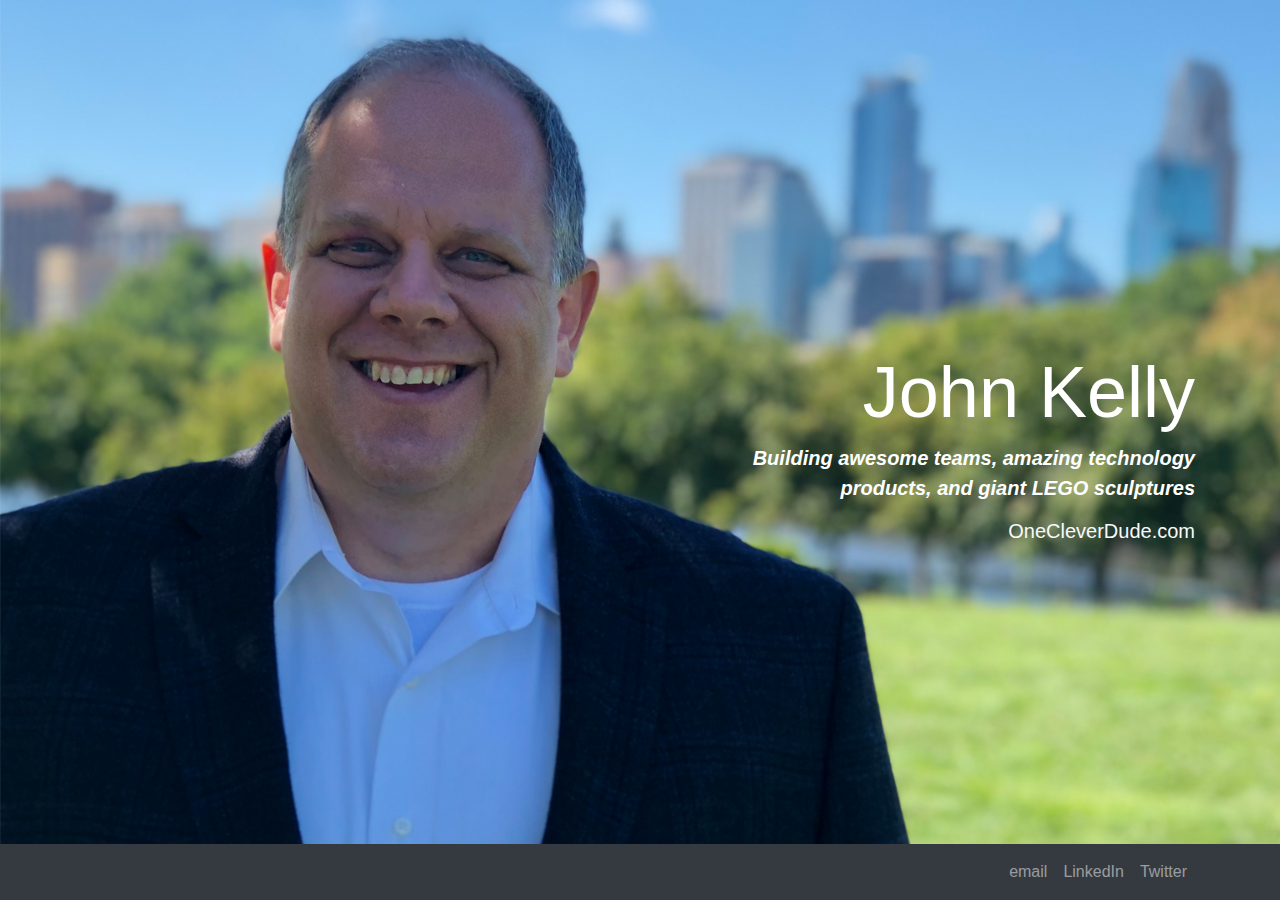
<file: index.html>
<!DOCTYPE html>
<html lang="en">

  <head>

    <meta charset="utf-8">
    <meta name="viewport" content="width=device-width, initial-scale=1, shrink-to-fit=no">
    <meta name="description" content="">
    <meta name="author" content="">

    <title>John Kelly - OneCleverDude.com</title>

    <!-- Bootstrap core CSS -->
    <link href="vendor/bootstrap/css/bootstrap.min.css" rel="stylesheet">

    <!-- Custom styles for this template -->
    <link href="css/the-big-picture.css" rel="stylesheet">
    <link rel="stylesheet" href="https://use.fontawesome.com/releases/v5.1.1/css/all.css" integrity="sha384-O8whS3fhG2OnA5Kas0Y9l3cfpmYjapjI0E4theH4iuMD+pLhbf6JI0jIMfYcK3yZ" crossorigin="anonymous">

  </head>

  <body >

    <!-- Navigation -->
    <nav class="navbar navbar-expand-lg navbar-dark bg-dark fixed-bottom">
      <div class="container">
        <button class="navbar-toggler" type="button" data-toggle="collapse" data-target="#navbarResponsive" aria-controls="navbarResponsive" aria-expanded="false" aria-label="Toggle navigation">
          <span class="navbar-toggler-icon"></span>
        </button>
        <div class="collapse navbar-collapse" id="navbarResponsive">
          <ul class="navbar-nav ml-auto">
            
            <li class="nav-item">
              <a class="nav-link" href="mailto:john@onecleverdude.com"><i class="fas fa-at"></i> email</a>
            </li>
            <li class="nav-item">
              <a class="nav-link" href="https://www.linkedin.com/in/jkelly3/">
                <i class="fab fa-linkedin"></i> LinkedIn
              </a>
            </li>
            <li class="nav-item">
              <a class="nav-link" href="https://twitter.com/jkelly3" >
                <i class="fab fa-twitter-square"></i> Twitter
              </a>
            </li>
          </ul>
        </div>
      </div>
    </nav>

    <!-- Page Content -->
    <section class="h-100" >
      <div class="container h-100" >
        <div class="row justify-content-end h-100 " >
          <div class="col-lg-5 align-self-center" >
            <h1 class="display-3 text-right text-white">John Kelly</h1>
            <p class="lead text-right text-white font-weight-bold font-italic">Building awesome teams, amazing technology products, and giant LEGO sculptures</p>
            <h5 class="text-right text-light">OneCleverDude.com</h5>
          </div>
        </div>
      </div>
    </section>

    <!-- Bootstrap core JavaScript -->
    <script src="vendor/jquery/jquery.min.js"></script>
    <script src="vendor/bootstrap/js/bootstrap.bundle.min.js"></script>

  </body>

</html>
</file>
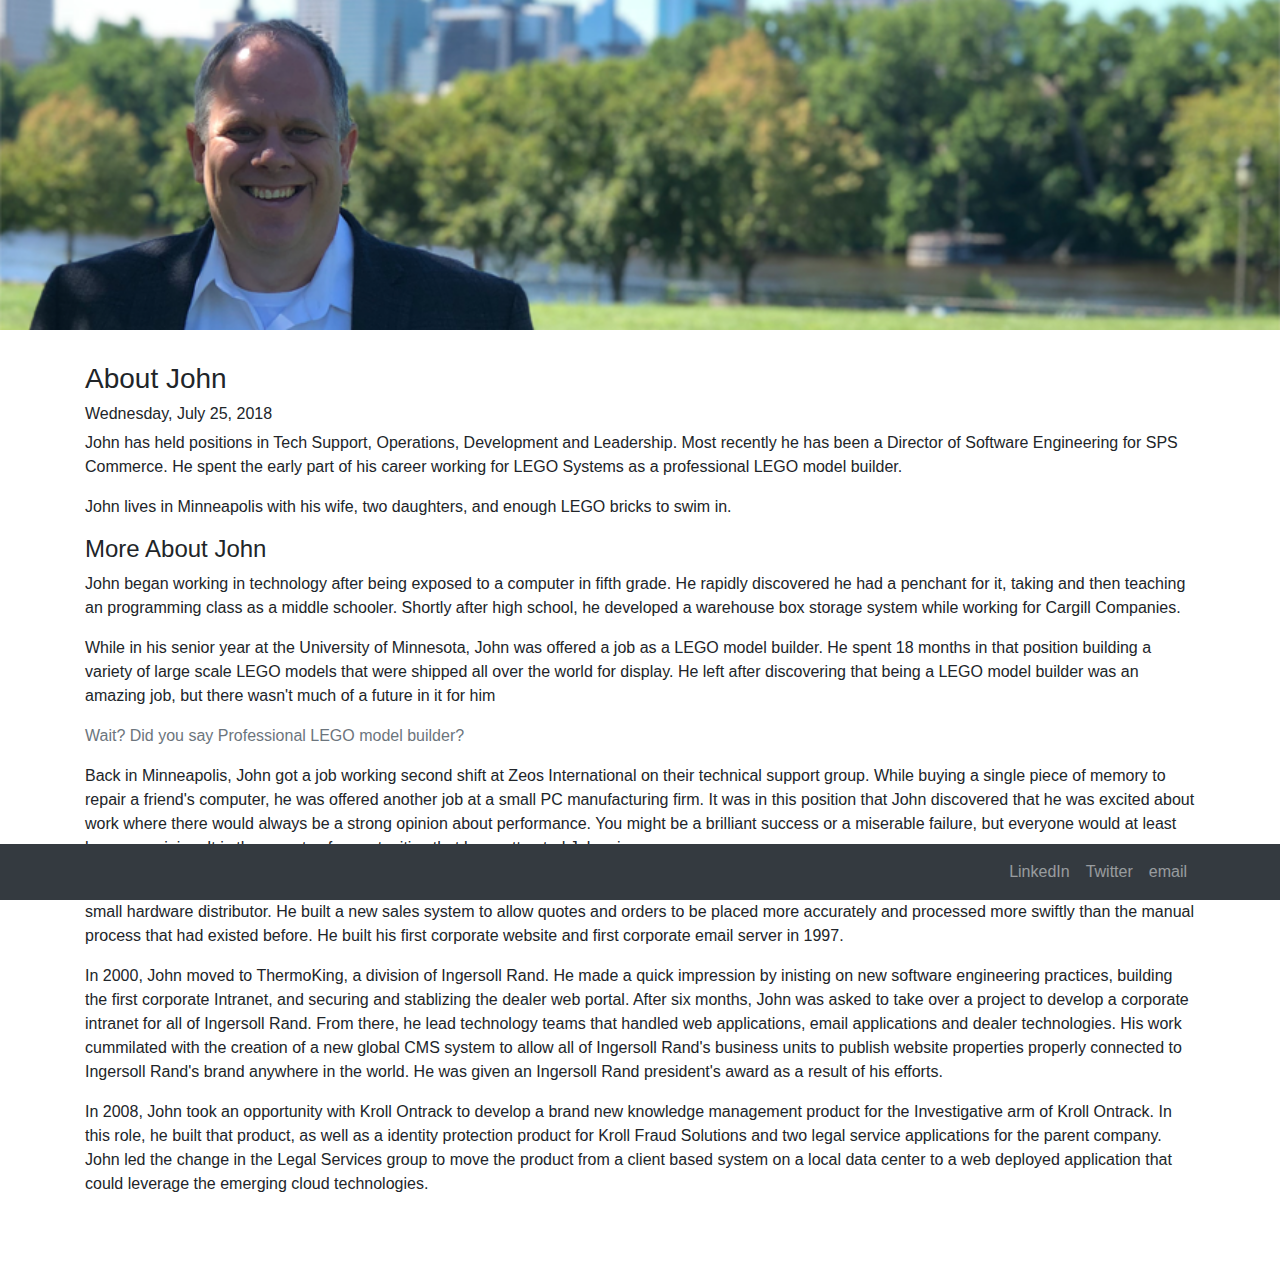
<file: about.html>
<!DOCTYPE html>
<html lang="en">

<head>

  <meta charset="utf-8">
  <meta name="viewport" content="width=device-width, initial-scale=1, shrink-to-fit=no">
  <meta name="description" content="">
  <meta name="author" content="">

  <title>John Kelly - OneCleverDude.com</title>

  <!-- Bootstrap core CSS -->
  <link href="vendor/bootstrap/css/bootstrap.min.css" rel="stylesheet">

  <!-- Custom styles for this template -->
  <link href="css/about.css" rel="stylesheet">
  <link rel="stylesheet" href="https://use.fontawesome.com/releases/v5.1.1/css/all.css" integrity="sha384-O8whS3fhG2OnA5Kas0Y9l3cfpmYjapjI0E4theH4iuMD+pLhbf6JI0jIMfYcK3yZ"
    crossorigin="anonymous">

</head>

<body>

  <!-- Navigation -->
  <nav class="navbar navbar-expand-lg navbar-dark bg-dark fixed-bottom">
    <div class="container">
      <button class="navbar-toggler" type="button" data-toggle="collapse" data-target="#navbarResponsive" aria-controls="navbarResponsive"
        aria-expanded="false" aria-label="Toggle navigation">
        <span class="navbar-toggler-icon"></span>
      </button>
      <div class="collapse navbar-collapse" id="navbarResponsive">
        <ul class="navbar-nav ml-auto">

          <li class="nav-item">
            <a class="nav-link" href="https://www.linkedin.com/in/jkelly3/">
              <i class="fab fa-linkedin"></i> LinkedIn
            </a>
          </li>
          <li class="nav-item">
            <a class="nav-link" href="https://twitter.com/jkelly3">
              <i class="fab fa-twitter-square"></i> Twitter
            </a>
          </li>
          <li class="nav-item">
            <a class="nav-link" href="mailto:john@onecleverdude.com">
              <i class="fas fa-at"></i> email</a>
          </li>
        </ul>
      </div>
    </div>
  </nav>

  <!-- Page Content -->
  <section class="h-100">
    <div class="jumbotron jumbotron-fluid"></div>
    <div class="container h-100">
      <h3>About John</h3>
      <h6>Wednesday, July 25, 2018</h6>
      <p>John has held positions in Tech Support, Operations, Development and Leadership. Most recently he has been a Director
        of Software Engineering for SPS Commerce. He spent the early part of his career working for LEGO Systems as a professional
        LEGO model builder.</p>
      <p>John lives in Minneapolis with his wife, two daughters, and enough LEGO bricks to swim in.</p>
      <h4>More About John</h4>
      <p>John began working in technology after being exposed to a computer in fifth grade. He rapidly discovered he had a penchant
        for it, taking and then teaching an programming class as a middle schooler. Shortly after high school, he developed
        a warehouse box storage system while working for Cargill Companies.</p>
      <p>While in his senior year at the University of Minnesota, John was offered a job as a LEGO model builder. He spent 18
        months in that position building a variety of large scale LEGO models that were shipped all over the world for display.
        He left after discovering that being a LEGO model builder was an amazing job, but there wasn't much of a future in
        it for him</p>
      <p>
        <a class="text-muted" target="_blank" href="https://www.youtube.com/watch?v=hI89s14VtZk&index=6&list=FLfes2Pj_Z9t4ddEBV_z9aKg&t=0s">Wait? Did you say Professional LEGO model builder?</a>
      </p>
      <p>Back in Minneapolis, John got a job working second shift at Zeos International on their technical support group. While
        buying a single piece of memory to repair a friend's computer, he was offered another job at a small PC manufacturing
        firm. It was in this position that John discovered that he was excited about work where there would always be a strong
        opinion about performance. You might be a brilliant success or a miserable failure, but everyone would at least have
        an opinion. It is these sorts of opportunities that have attracted John since.</p>
      <p>Continuing to teach himself anything he could, John learned networking and development technologies and put those to
        work at Graphics Technologies, a small hardware distributor. He built a new sales system to allow quotes and orders
        to be placed more accurately and processed more swiftly than the manual process that had existed before. He built
        his first corporate website and first corporate email server in 1997.</p>
      <p>In 2000, John moved to ThermoKing, a division of Ingersoll Rand. He made a quick impression by inisting on new software
        engineering practices, building the first corporate Intranet, and securing and stablizing the dealer web portal.
        After six months, John was asked to take over a project to develop a corporate intranet for all of Ingersoll Rand.
        From there, he lead technology teams that handled web applications, email applications and dealer technologies. His
        work cummilated with the creation of a new global CMS system to allow all of Ingersoll Rand's business units to publish
        website properties properly connected to Ingersoll Rand's brand anywhere in the world. He was given an Ingersoll
        Rand president's award as a result of his efforts.</p>
      <p>In 2008, John took an opportunity with Kroll Ontrack to develop a brand new knowledge management product for the Investigative
        arm of Kroll Ontrack. In this role, he built that product, as well as a identity protection product for Kroll Fraud
        Solutions and two legal service applications for the parent company. John led the change in the Legal Services group
        to move the product from a client based system on a local data center to a web deployed application that could leverage
        the emerging cloud technologies.</p>
    </div>
  </section>

  <!-- Bootstrap core JavaScript -->
  <script src="vendor/jquery/jquery.min.js"></script>
  <script src="vendor/bootstrap/js/bootstrap.bundle.min.js"></script>

</body>

</html>
</file>
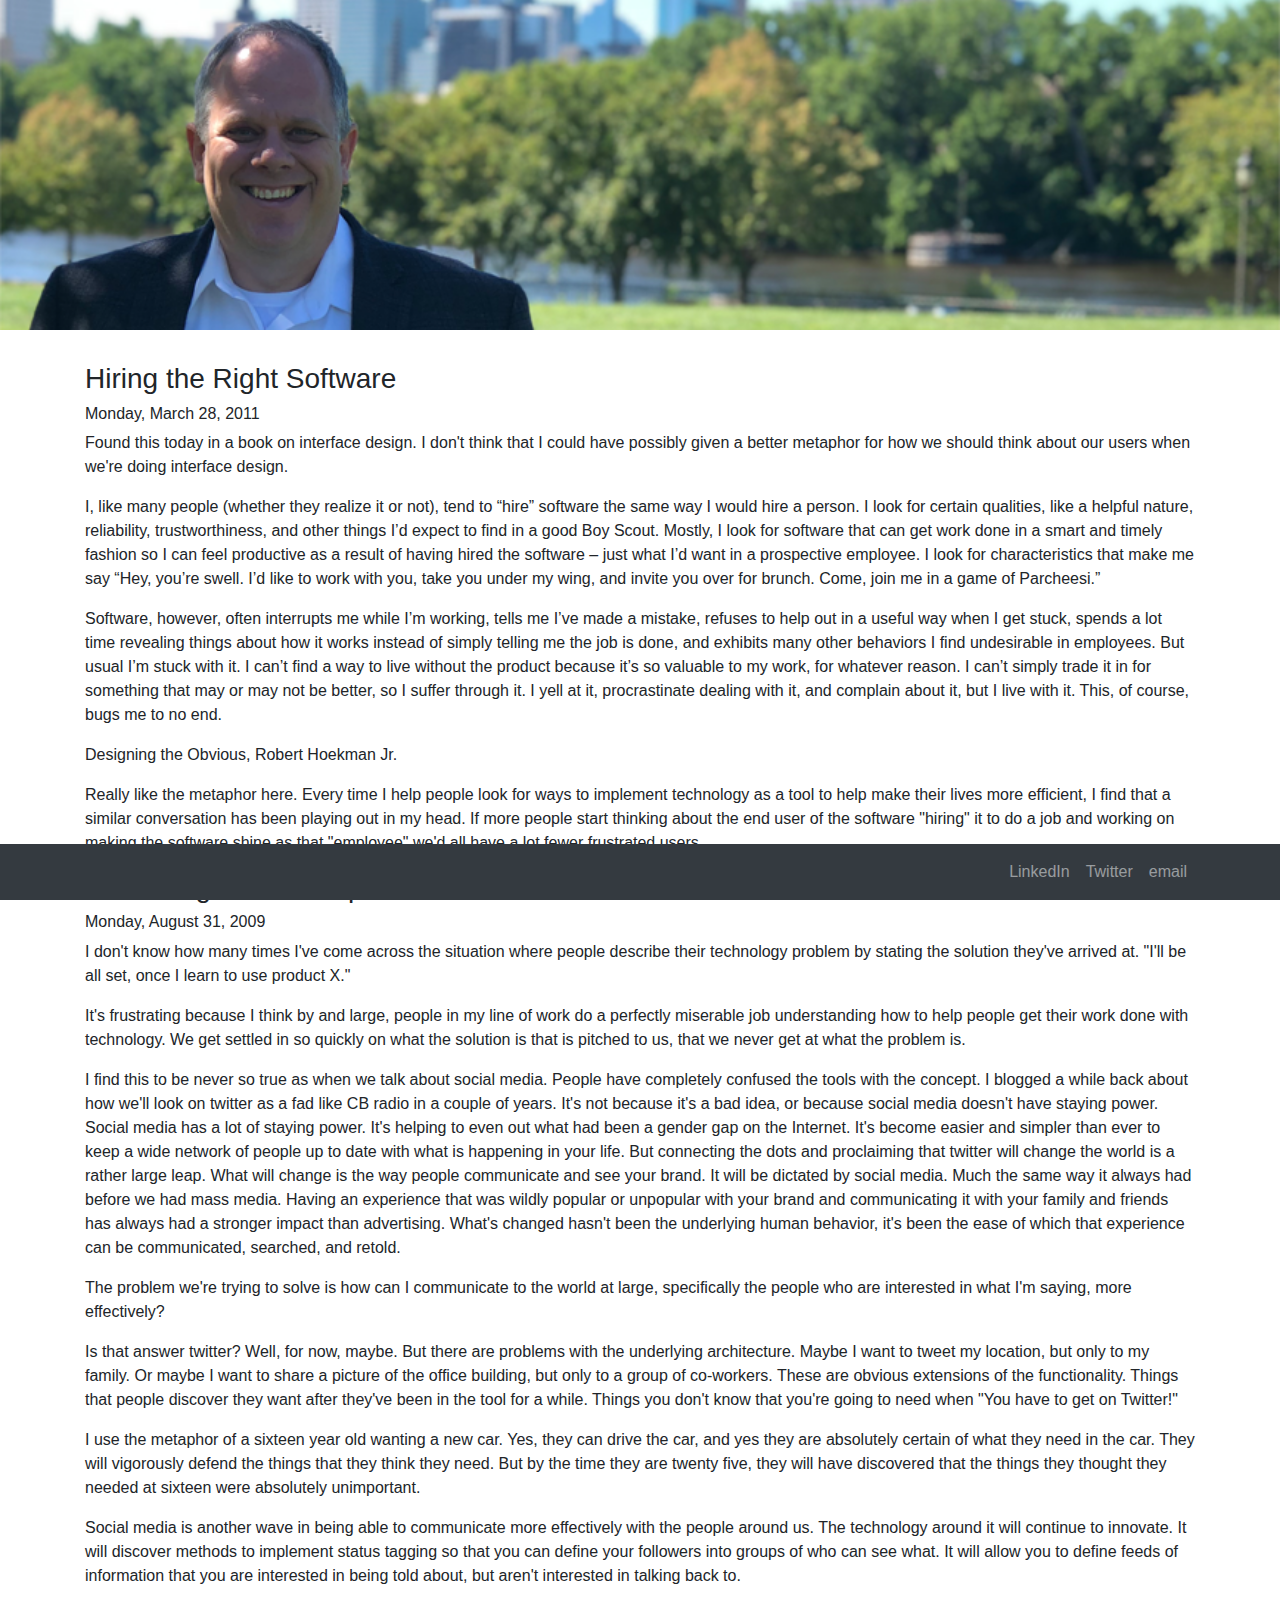
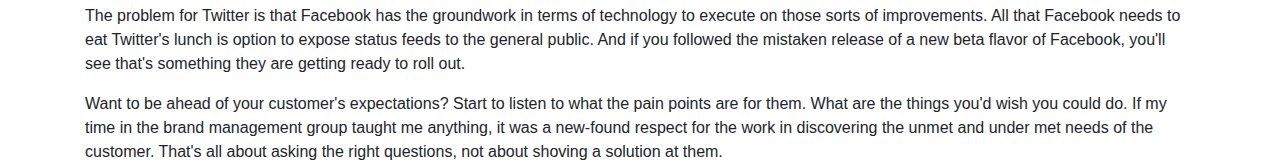
<file: blog.html>
<!DOCTYPE html>
<html lang="en">

<head>

  <meta charset="utf-8">
  <meta name="viewport" content="width=device-width, initial-scale=1, shrink-to-fit=no">
  <meta name="description" content="">
  <meta name="author" content="">

  <title>John Kelly - OneCleverDude.com</title>

  <!-- Bootstrap core CSS -->
  <link href="vendor/bootstrap/css/bootstrap.min.css" rel="stylesheet">

  <!-- Custom styles for this template -->
  <link href="css/about.css" rel="stylesheet">
  <link rel="stylesheet" href="https://use.fontawesome.com/releases/v5.1.1/css/all.css" integrity="sha384-O8whS3fhG2OnA5Kas0Y9l3cfpmYjapjI0E4theH4iuMD+pLhbf6JI0jIMfYcK3yZ"
    crossorigin="anonymous">

</head>

<body>

  <!-- Navigation -->
  <nav class="navbar navbar-expand-lg navbar-dark bg-dark fixed-bottom">
    <div class="container">
      <button class="navbar-toggler" type="button" data-toggle="collapse" data-target="#navbarResponsive" aria-controls="navbarResponsive"
        aria-expanded="false" aria-label="Toggle navigation">
        <span class="navbar-toggler-icon"></span>
      </button>
      <div class="collapse navbar-collapse" id="navbarResponsive">
        <ul class="navbar-nav ml-auto">

          <li class="nav-item">
            <a class="nav-link" href="https://www.linkedin.com/in/jkelly3/">
              <i class="fab fa-linkedin"></i> LinkedIn
            </a>
          </li>
          <li class="nav-item">
            <a class="nav-link" href="https://twitter.com/jkelly3">
              <i class="fab fa-twitter-square"></i> Twitter
            </a>
          </li>
          <li class="nav-item">
            <a class="nav-link" href="mailto:john@onecleverdude.com">
              <i class="fas fa-at"></i> email</a>
          </li>
        </ul>
      </div>
    </div>
  </nav>

  <!-- Page Content -->
  <section class="h-100">
    <div class="jumbotron jumbotron-fluid"></div>
    <div class="container h-100">
      <h3>Hiring the Right Software </h3>
      <h6>Monday, March 28, 2011</h6>
      <p>Found this today in a book on interface design. I don't think that I could have possibly given a better metaphor for
        how we should think about our users when we're doing interface design.</p>
      <p>I, like many people (whether they realize it or not), tend to “hire” software the same way I would hire a person. I
        look for certain qualities, like a helpful nature, reliability, trustworthiness, and other things I’d expect to find
        in a good Boy Scout. Mostly, I look for software that can get work done in a smart and timely fashion so I can feel
        productive as a result of having hired the software – just what I’d want in a prospective employee. I look for characteristics
        that make me say “Hey, you’re swell. I’d like to work with you, take you under my wing, and invite you over for brunch.
        Come, join me in a game of Parcheesi.”</p>
      <p>Software, however, often interrupts me while I’m working, tells me I’ve made a mistake, refuses to help out in a useful
        way when I get stuck, spends a lot time revealing things about how it works instead of simply telling me the job
        is done, and exhibits many other behaviors I find undesirable in employees. But usual I’m stuck with it. I can’t
        find a way to live without the product because it’s so valuable to my work, for whatever reason. I can’t simply trade
        it in for something that may or may not be better, so I suffer through it. I yell at it, procrastinate dealing with
        it, and complain about it, but I live with it. This, of course, bugs me to no end.</p>
      <p>Designing the Obvious, Robert Hoekman Jr.</p>
      <p>Really like the metaphor here. Every time I help people look for ways to implement technology as a tool to help make
        their lives more efficient, I find that a similar conversation has been playing out in my head. If more people start
        thinking about the end user of the software "hiring" it to do a job and working on making the software shine as that
        "employee" we'd all have a lot fewer frustrated users.</p>


      <h3>Confusing the tool implementation with the solution.</h3>
      <h6>Monday, August 31, 2009</h6>
      <p>I don't know how many times I've come across the situation where people describe their technology problem by stating
        the solution they've arrived at. "I'll be all set, once I learn to use product X."</p>
      <p>It's frustrating because I think by and large, people in my line of work do a perfectly miserable job understanding
        how to help people get their work done with technology. We get settled in so quickly on what the solution is that
        is pitched to us, that we never get at what the problem is.</p>

      <p>I find this to be never so true as when we talk about social media. People have completely confused the tools with
        the concept. I blogged a while back about how we'll look on twitter as a fad like CB radio in a couple of years.
        It's not because it's a bad idea, or because social media doesn't have staying power. Social media has a lot of staying
        power. It's helping to even out what had been a gender gap on the Internet. It's become easier and simpler than ever
        to keep a wide network of people up to date with what is happening in your life. But connecting the dots and proclaiming
        that twitter will change the world is a rather large leap. What will change is the way people communicate and see
        your brand. It will be dictated by social media. Much the same way it always had before we had mass media. Having
        an experience that was wildly popular or unpopular with your brand and communicating it with your family and friends
        has always had a stronger impact than advertising. What's changed hasn't been the underlying human behavior, it's
        been the ease of which that experience can be communicated, searched, and retold.</p>

      <p>The problem we're trying to solve is how can I communicate to the world at large, specifically the people who are interested
        in what I'm saying, more effectively?</p>

      <p>Is that answer twitter? Well, for now, maybe. But there are problems with the underlying architecture. Maybe I want
        to tweet my location, but only to my family. Or maybe I want to share a picture of the office building, but only
        to a group of co-workers. These are obvious extensions of the functionality. Things that people discover they want
        after they've been in the tool for a while. Things you don't know that you're going to need when "You have to get
        on Twitter!" </p>

      <p>I use the metaphor of a sixteen year old wanting a new car. Yes, they can drive the car, and yes they are absolutely
        certain of what they need in the car. They will vigorously defend the things that they think they need. But by the
        time they are twenty five, they will have discovered that the things they thought they needed at sixteen were absolutely
        unimportant.</p>

      <p>Social media is another wave in being able to communicate more effectively with the people around us. The technology
        around it will continue to innovate. It will discover methods to implement status tagging so that you can define
        your followers into groups of who can see what. It will allow you to define feeds of information that you are interested
        in being told about, but aren't interested in talking back to.</p>

      <p>The problem for Twitter is that Facebook has the groundwork in terms of technology to execute on those sorts of improvements.
        All that Facebook needs to eat Twitter's lunch is option to expose status feeds to the general public. And if you
        followed the mistaken release of a new beta flavor of Facebook, you'll see that's something they are getting ready
        to roll out.</p>

      <p>Want to be ahead of your customer's expectations? Start to listen to what the pain points are for them. What are the
        things you'd wish you could do. If my time in the brand management group taught me anything, it was a new-found respect
        for the work in discovering the unmet and under met needs of the customer. That's all about asking the right questions,
        not about shoving a solution at them.</p>


    </div>
  </section>

  <!-- Bootstrap core JavaScript -->
  <script src="vendor/jquery/jquery.min.js"></script>
  <script src="vendor/bootstrap/js/bootstrap.bundle.min.js"></script>

</body>

</html>
</file>
<file: css/the-big-picture.css>
/*!
 * Start Bootstrap - The Big Picture (https://startbootstrap.com/template-overviews/the-big-picture)
 * Copyright 2013-2017 Start Bootstrap
 * Licensed under MIT (https://github.com/BlackrockDigital/startbootstrap-the-big-picture/blob/master/LICENSE)
 */

body {
  background: url('../img/onecleverdude1920x1080.png') no-repeat left center fixed;
  -webkit-background-size: cover;
  -moz-background-size: cover;
  background-size: cover;
  -o-background-size: cover;
}
html,body{height:100%;}
</file>
<file: css/about.css>
/*!
 * Start Bootstrap - The Big Picture (https://startbootstrap.com/template-overviews/the-big-picture)
 * Copyright 2013-2017 Start Bootstrap
 * Licensed under MIT (https://github.com/BlackrockDigital/startbootstrap-the-big-picture/blob/master/LICENSE)
 */

 .jumbotron {
  background: url('../img/onecleverdude-masthead.png') no-repeat left center;
  -webkit-background-size: cover;
  -moz-background-size: cover;
  background-size: cover;
  -o-background-size: cover;
  height: 330px;
}
html,body{height:100%;}
</file>
